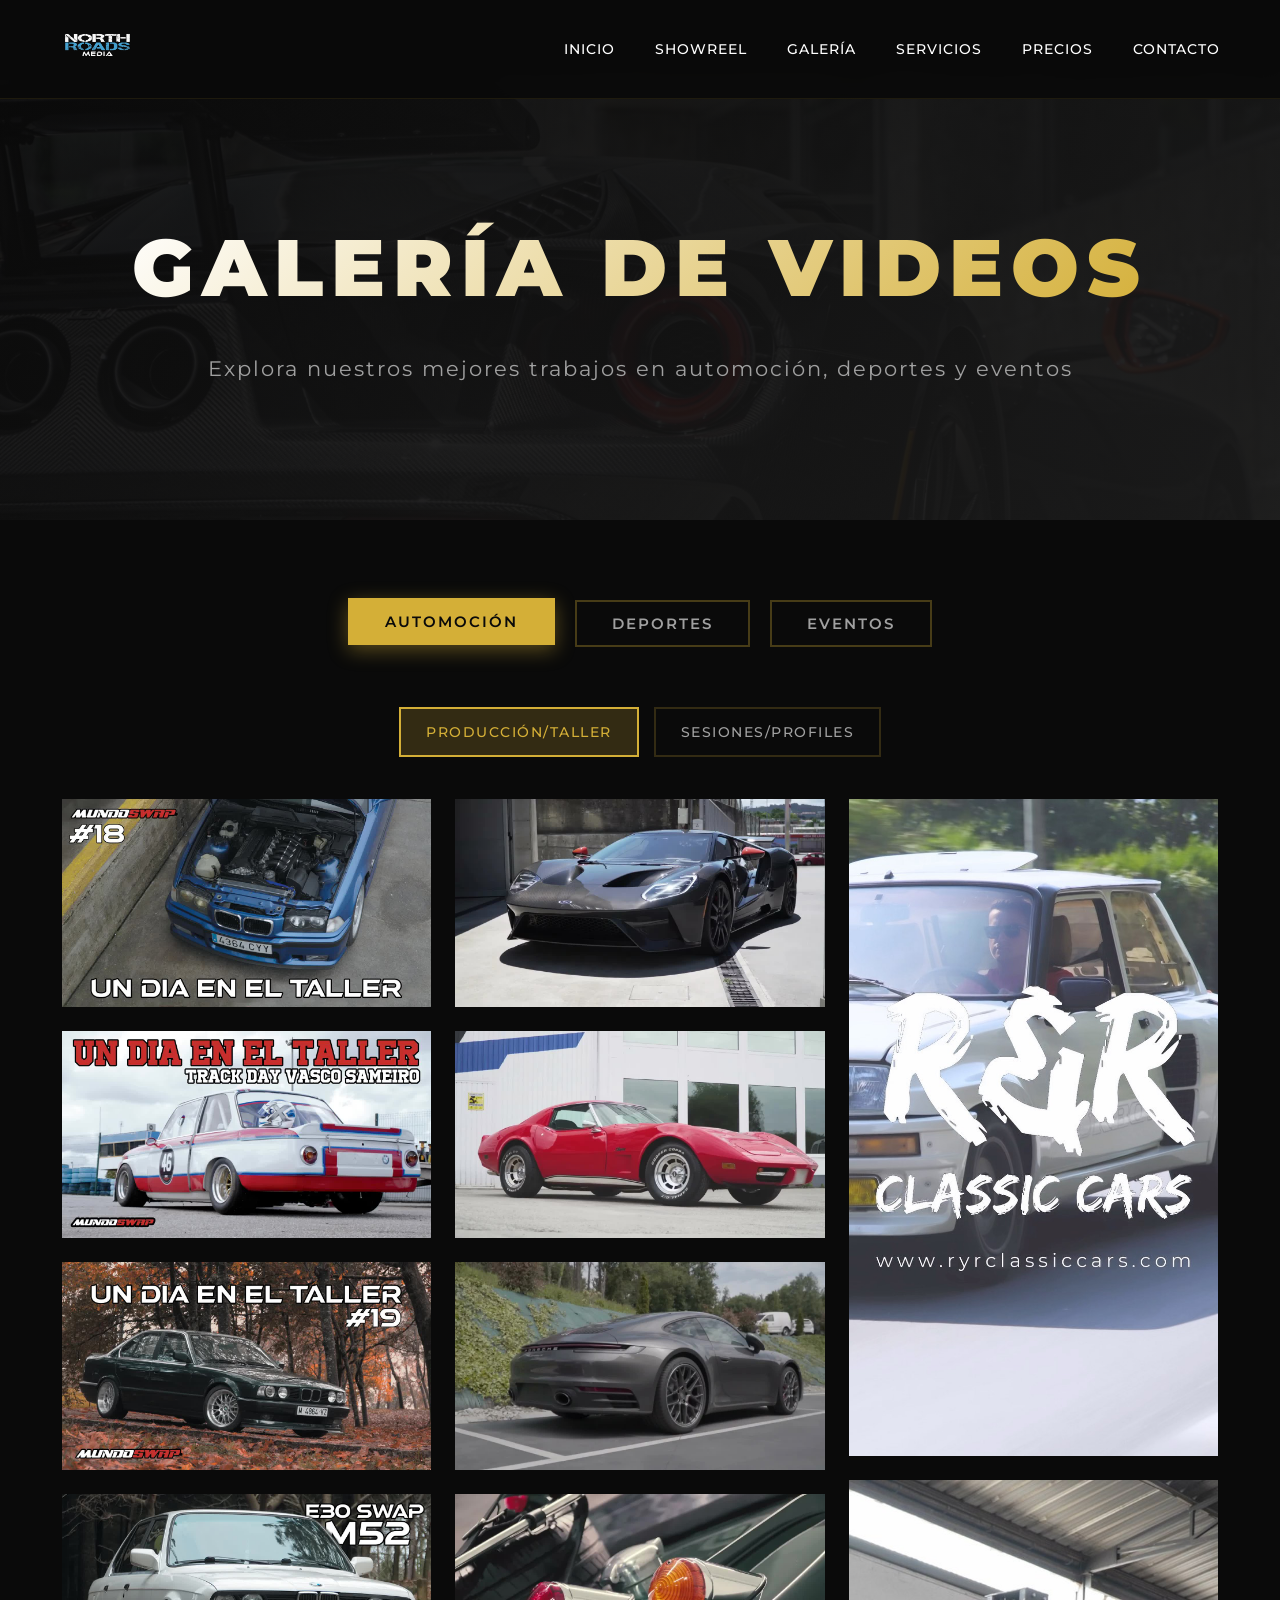
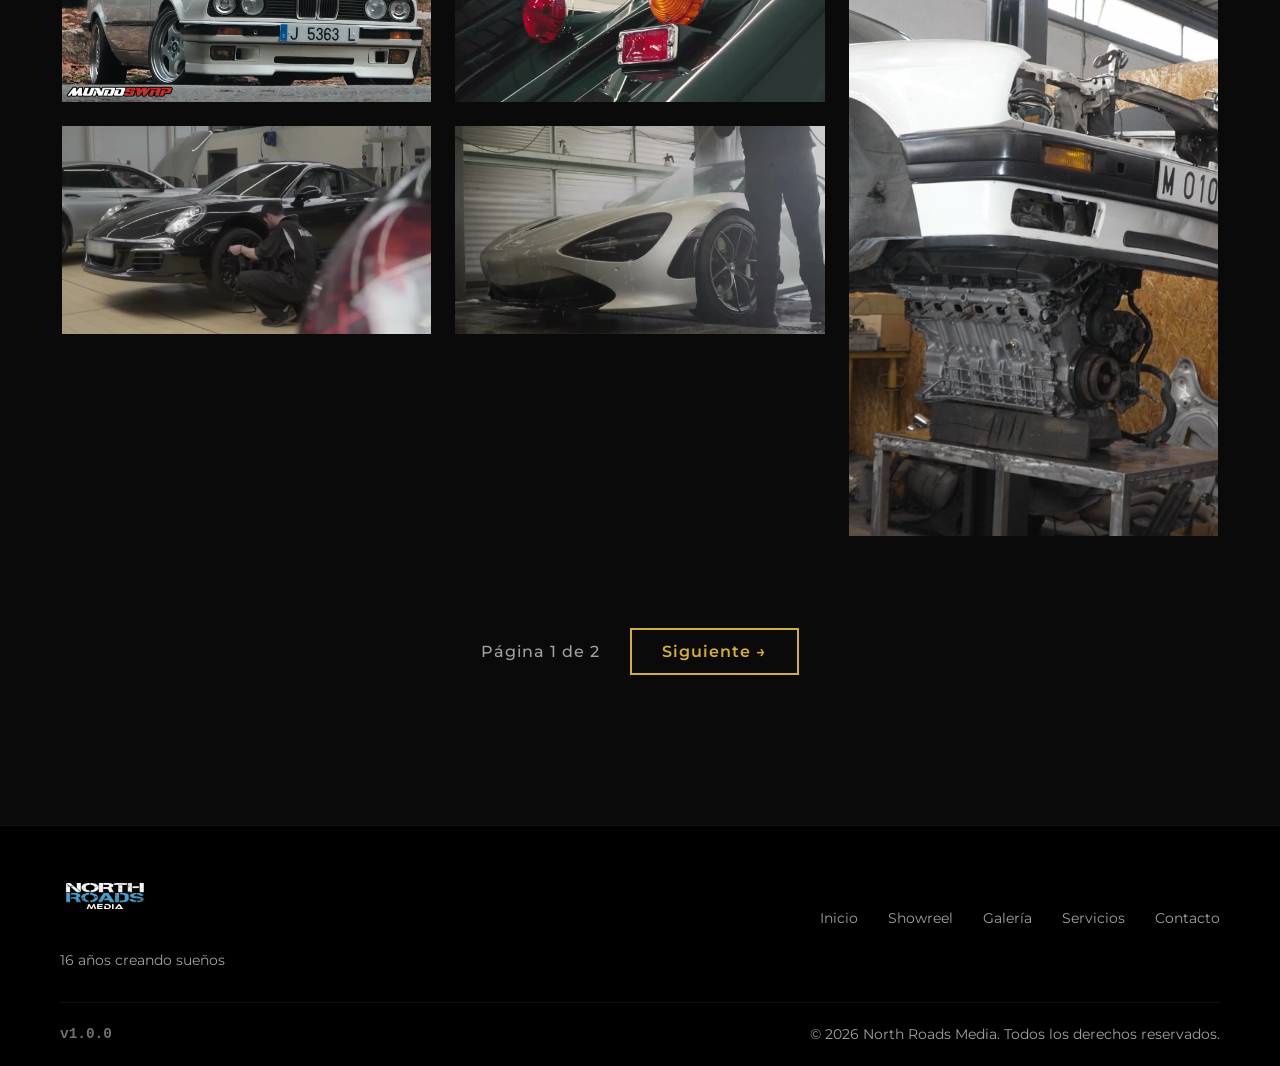
<file: galeria.html>
<!DOCTYPE html>
<html lang="es">
<head>
    <meta charset="UTF-8">
    <meta name="viewport" content="width=device-width, initial-scale=1.0">
    <title>Galería - North Roads Media</title>
    <!-- Favicon - múltiples formatos y ubicaciones -->
    <link rel="icon" type="image/x-icon" href="https://danielmanzanares.github.io/northroadsmedia/favicon.ico">
    <link rel="shortcut icon" type="image/x-icon" href="https://danielmanzanares.github.io/northroadsmedia/favicon.ico">
    <link rel="icon" type="image/png" sizes="32x32" href="https://danielmanzanares.github.io/northroadsmedia/assets/logos/favicon.png">
    <link rel="icon" type="image/png" sizes="512x512" href="https://danielmanzanares.github.io/northroadsmedia/assets/logos/favicon.png">
    <link rel="apple-touch-icon" href="https://danielmanzanares.github.io/northroadsmedia/assets/logos/favicon.png">
    <link rel="apple-touch-icon" sizes="180x180" href="https://danielmanzanares.github.io/northroadsmedia/assets/logos/favicon.png">
    <link rel="stylesheet" href="assets/css/style.css">
    <link rel="stylesheet" href="assets/css/gallery.css">
    <link rel="preconnect" href="https://fonts.googleapis.com">
    <link rel="preconnect" href="https://fonts.gstatic.com" crossorigin>
    <link href="https://fonts.googleapis.com/css2?family=Montserrat:wght@300;400;600;700;900&family=Playfair+Display:wght@400;700&display=swap" rel="stylesheet">
</head>
<body>
    <!-- Navigation -->
    <nav class="navbar">
        <div class="container">
            <div class="logo">
                <a href="index.html#inicio">
                    <img src="assets/logos/logo-navbar.png" alt="North Roads Media" class="logo-img">
                </a>
            </div>
            <ul class="nav-links">
                <li><a href="index.html#inicio">INICIO</a></li>
                <li><a href="index.html#showreel">SHOWREEL</a></li>
                <li><a href="galeria.html" class="active">GALERÍA</a></li>
                <li><a href="index.html#servicios">SERVICIOS</a></li>
                <li><a href="index.html#precios">PRECIOS</a></li>
                <li><a href="index.html#contacto">CONTACTO</a></li>
            </ul>
            <div class="burger">
                <div class="line1"></div>
                <div class="line2"></div>
                <div class="line3"></div>
            </div>
        </div>
    </nav>

    <!-- Gallery Hero -->
    <section class="gallery-hero" style="background-image: url('assets/images/gallery-hero.jpg');">
        <div class="gallery-hero-overlay"></div>
        <div class="container">
            <h1 class="gallery-hero-title">GALERÍA DE VIDEOS</h1>
            <p class="gallery-hero-subtitle">Explora nuestros mejores trabajos en automoción, deportes y eventos</p>
        </div>
    </section>

    <!-- Gallery Filters -->
    <section class="gallery-section">
        <div class="container">
            <!-- Filtros principales -->
            <div class="gallery-filters">
                <button class="gallery-filter-btn active" data-filter="automocion">AUTOMOCIÓN</button>
                <button class="gallery-filter-btn" data-filter="deportes">DEPORTES</button>
                <button class="gallery-filter-btn" data-filter="eventos">EVENTOS</button>
            </div>

            <!-- Sub-filtros (se muestran según categoría) -->
            <div class="gallery-subfilters" id="gallerySubfilters">
                <!-- Se llenarán dinámicamente -->
            </div>

            <!-- Gallery Grid -->
            <div class="gallery-grid" id="galleryGrid">
                <!-- Las imágenes se cargarán dinámicamente aquí -->
            </div>

            <div class="gallery-loading" id="galleryLoading">
                <div class="loading-spinner"></div>
                <p>Cargando galería...</p>
            </div>
        </div>
    </section>

    <!-- Video Modal -->
    <div class="lightbox" id="lightbox">
        <div class="lightbox-overlay" id="lightboxOverlay"></div>
        <div class="lightbox-content">
            <button class="lightbox-close" id="lightboxClose">
                <svg viewBox="0 0 24 24" fill="none" stroke="currentColor" stroke-width="2">
                    <line x1="18" y1="6" x2="6" y2="18"></line>
                    <line x1="6" y1="6" x2="18" y2="18"></line>
                </svg>
            </button>

            <button class="lightbox-prev" id="lightboxPrev">
                <svg viewBox="0 0 24 24" fill="none" stroke="currentColor" stroke-width="2">
                    <polyline points="15 18 9 12 15 6"></polyline>
                </svg>
            </button>

            <div class="lightbox-video-container" id="lightboxVideoContainer">
                <!-- El video se cargará dinámicamente aquí -->
            </div>

            <button class="lightbox-next" id="lightboxNext">
                <svg viewBox="0 0 24 24" fill="none" stroke="currentColor" stroke-width="2">
                    <polyline points="9 18 15 12 9 6"></polyline>
                </svg>
            </button>
        </div>
    </div>

    <!-- Footer -->
    <footer class="footer">
        <div class="container">
            <div class="footer-content">
                <div class="footer-logo">
                    <img src="assets/logos/logo-navbar.png" alt="North Roads Media" class="footer-logo-img">
                    <p>16 años creando sueños</p>
                </div>
                <div class="footer-links">
                    <a href="index.html#inicio">Inicio</a>
                    <a href="index.html#showreel">Showreel</a>
                    <a href="galeria.html">Galería</a>
                    <a href="index.html#servicios">Servicios</a>
                    <a href="index.html#contacto">Contacto</a>
                </div>
            </div>
            <div class="footer-bottom">
                <p class="footer-version">v1.0.0</p>
                <p>&copy; 2026 North Roads Media. Todos los derechos reservados.</p>
            </div>
        </div>
    </footer>

    <script>
        // Solo navegación para galería
        const burger = document.querySelector('.burger');
        const navLinks = document.querySelector('.nav-links');

        if (burger && navLinks) {
            burger.addEventListener('click', () => {
                navLinks.classList.toggle('active');
                burger.classList.toggle('toggle');
            });
        }
    </script>
    <script src="assets/js/gallery.js"></script>
</body>
</html>
</file>
<file: assets/css/style.css>
/* ===========================
   RESET & VARIABLES
   =========================== */
:root {
    --primary-color: #d4af37;
    --secondary-color: #1a1a1a;
    --accent-color: #c9a961;
    --text-color: #ffffff;
    --text-gray: #a0a0a0;
    --bg-dark: #0a0a0a;
    --bg-darker: #000000;
    --transition: all 0.3s cubic-bezier(0.4, 0, 0.2, 1);
    --shadow: 0 10px 40px rgba(0, 0, 0, 0.3);
}

* {
    margin: 0;
    padding: 0;
    box-sizing: border-box;
}

html {
    scroll-behavior: smooth;
}

body {
    font-family: 'Montserrat', sans-serif;
    background-color: var(--bg-dark);
    color: var(--text-color);
    line-height: 1.6;
    overflow-x: hidden;
}

.container {
    max-width: 1200px;
    margin: 0 auto;
    padding: 0 20px;
}

/* ===========================
   NAVIGATION
   =========================== */
.navbar {
    position: fixed;
    top: 0;
    left: 0;
    right: 0;
    background: rgba(10, 10, 10, 0.95);
    backdrop-filter: blur(10px);
    z-index: 1000;
    padding: 20px 0;
    border-bottom: 1px solid rgba(212, 175, 55, 0.1);
    transition: var(--transition);
}

.navbar .container {
    display: flex;
    justify-content: space-between;
    align-items: center;
}

.logo h1 {
    font-size: 1.5rem;
    font-weight: 700;
    letter-spacing: 3px;
    background: linear-gradient(135deg, var(--primary-color), var(--accent-color));
    -webkit-background-clip: text;
    -webkit-text-fill-color: transparent;
    background-clip: text;
}

.logo a {
    display: inline-block;
    text-decoration: none;
}

.logo-img {
    height: 50px;
    width: auto;
    transition: var(--transition);
}

.logo-img:hover {
    transform: scale(1.05);
    filter: brightness(1.2);
}

.nav-links {
    display: flex;
    list-style: none;
    gap: 40px;
}

.nav-links a {
    color: var(--text-color);
    text-decoration: none;
    font-size: 0.9rem;
    font-weight: 500;
    letter-spacing: 1px;
    position: relative;
    transition: var(--transition);
}

.nav-links a::after {
    content: '';
    position: absolute;
    bottom: -5px;
    left: 0;
    width: 0;
    height: 2px;
    background: var(--primary-color);
    transition: var(--transition);
}

.nav-links a:hover {
    color: var(--primary-color);
}

.nav-links a:hover::after {
    width: 100%;
}

.burger {
    display: none;
    cursor: pointer;
}

.burger div {
    width: 25px;
    height: 2px;
    background: var(--primary-color);
    margin: 5px;
    transition: var(--transition);
}

/* ===========================
   HERO SECTION
   =========================== */
.hero {
    height: 100vh;
    position: relative;
    display: flex;
    align-items: center;
    justify-content: center;
    overflow: hidden;
}

.hero-background {
    position: absolute;
    inset: 0;
    background-image: url('../images/hero-background.jpg');
    background-size: cover;
    background-position: 65% center;
    background-repeat: no-repeat;
    filter: brightness(0.7);
    z-index: 0;
}

/* Imagen específica para orientación vertical - MÚLTIPLES SELECTORES PARA ASEGURAR */
/* Nivel 1: Orientación portrait general */
@media (orientation: portrait) {
    .hero .hero-background,
    section#inicio .hero-background,
    .hero-background {
        background-image: url('../images/hero-background-mobile.jpg') !important;
        background-position: center center !important;
        filter: brightness(0.5) !important;
    }
}

/* Nivel 2: Portrait + Ancho máximo para tablets/móviles */
@media (max-width: 1024px) and (orientation: portrait) {
    section.hero .hero-background,
    .hero > .hero-background {
        background-image: url('../images/hero-background-mobile.jpg') !important;
        background-position: center center !important;
        background-size: cover !important;
        filter: brightness(0.5) !important;
    }
}

/* Nivel 3: Móviles pequeños (independiente de orientación) */
@media (max-width: 768px) {
    body .hero .hero-background,
    #inicio .hero-background {
        background-image: url('../images/hero-background-mobile.jpg') !important;
        background-position: center center !important;
        filter: brightness(0.5) !important;
    }
}

.hero::before {
    content: '';
    position: absolute;
    top: 0;
    left: 0;
    right: 0;
    bottom: 0;
    background:
        radial-gradient(circle at 20% 50%, rgba(212, 175, 55, 0.15) 0%, transparent 50%),
        radial-gradient(circle at 80% 80%, rgba(201, 169, 97, 0.15) 0%, transparent 50%);
    animation: pulse 10s ease-in-out infinite;
    z-index: 1;
}

@keyframes pulse {
    0%, 100% { opacity: 0.6; }
    50% { opacity: 1; }
}

.hero-overlay {
    position: absolute;
    inset: 0;
    background: linear-gradient(
        180deg,
        rgba(10, 10, 10, 0.2) 0%,
        rgba(26, 26, 26, 0.4) 50%,
        rgba(10, 10, 10, 0.7) 100%
    );
    z-index: 2;
}

.hero-content {
    text-align: center;
    z-index: 10;
    position: relative;
    max-width: 900px;
    padding: 0 20px;
}

.hero-logo {
    max-width: 500px;
    width: 90%;
    height: auto;
    margin-bottom: 40px;
    animation: fadeInDown 1s ease-out;
    filter: drop-shadow(0 10px 30px rgba(212, 175, 55, 0.3));
}

@keyframes fadeInDown {
    from {
        opacity: 0;
        transform: translateY(-30px);
    }
    to {
        opacity: 1;
        transform: translateY(0);
    }
}

.hero-title {
    font-size: clamp(2.5rem, 8vw, 5rem);
    font-weight: 900;
    letter-spacing: 5px;
    margin-bottom: 20px;
    background: linear-gradient(135deg, #ffffff 0%, var(--primary-color) 100%);
    -webkit-background-clip: text;
    -webkit-text-fill-color: transparent;
    background-clip: text;
    animation: fadeInUp 1s ease-out;
}

.hero-subtitle {
    font-size: clamp(1rem, 2vw, 1.5rem);
    color: var(--text-gray);
    letter-spacing: 3px;
    margin-bottom: 40px;
    animation: fadeInUp 1s ease-out 0.2s backwards;
}

.hero-buttons {
    display: flex;
    gap: 20px;
    justify-content: center;
    flex-wrap: wrap;
    animation: fadeInUp 1s ease-out 0.4s backwards;
}

@keyframes fadeInUp {
    from {
        opacity: 0;
        transform: translateY(30px);
    }
    to {
        opacity: 1;
        transform: translateY(0);
    }
}

.btn {
    padding: 15px 40px;
    font-size: 0.9rem;
    font-weight: 600;
    letter-spacing: 2px;
    text-decoration: none;
    border: 2px solid var(--primary-color);
    border-radius: 0;
    transition: var(--transition);
    cursor: pointer;
    display: inline-block;
}

.btn-primary {
    background: var(--primary-color);
    color: var(--bg-dark);
}

.btn-primary:hover {
    background: transparent;
    color: var(--primary-color);
    transform: translateY(-3px);
    box-shadow: 0 10px 30px rgba(212, 175, 55, 0.3);
}

.btn-secondary {
    background: transparent;
    color: var(--primary-color);
}

.btn-secondary:hover {
    background: var(--primary-color);
    color: var(--bg-dark);
    transform: translateY(-3px);
    box-shadow: 0 10px 30px rgba(212, 175, 55, 0.3);
}

.scroll-indicator {
    position: absolute;
    bottom: 40px;
    left: 50%;
    transform: translateX(-50%);
    display: flex;
    flex-direction: column;
    align-items: center;
    gap: 10px;
    color: var(--text-gray);
    font-size: 0.8rem;
    letter-spacing: 2px;
    animation: bounce 2s infinite;
    z-index: 10;
}

.scroll-line {
    width: 1px;
    height: 40px;
    background: linear-gradient(to bottom, var(--primary-color), transparent);
}

@keyframes bounce {
    0%, 100% { transform: translateX(-50%) translateY(0); }
    50% { transform: translateX(-50%) translateY(10px); }
}

/* ===========================
   SECTIONS
   =========================== */
section {
    padding: 100px 0;
}

.section-title {
    font-size: clamp(2rem, 5vw, 3rem);
    font-weight: 700;
    letter-spacing: 5px;
    text-align: center;
    margin-bottom: 20px;
    position: relative;
}

.section-title::after {
    content: '';
    display: block;
    width: 80px;
    height: 3px;
    background: var(--primary-color);
    margin: 20px auto;
}

.section-subtitle {
    text-align: center;
    color: var(--text-gray);
    font-size: 1.1rem;
    margin-bottom: 60px;
    letter-spacing: 1px;
}

/* ===========================
   SHOWREEL SECTION
   =========================== */
.showreel-section {
    background: var(--bg-darker);
    padding: 100px 0;
}

.main-video-wrapper {
    max-width: 1000px;
    margin: 0 auto 60px;
}

.video-thumbnail-link {
    display: block;
    text-decoration: none;
}

.video-thumbnail-container {
    position: relative;
    width: 100%;
    padding-bottom: 56.25%;
    overflow: hidden;
    border: 3px solid var(--primary-color);
    box-shadow: 0 20px 60px rgba(212, 175, 55, 0.3);
    transition: var(--transition);
    cursor: pointer;
}

.video-thumbnail-container:hover {
    box-shadow: 0 25px 70px rgba(212, 175, 55, 0.5);
    transform: translateY(-5px);
}

.video-thumbnail-container img {
    position: absolute;
    top: 0;
    left: 0;
    width: 100%;
    height: 100%;
    object-fit: cover;
    transition: var(--transition);
}

.video-thumbnail-container:hover img {
    transform: scale(1.05);
}

.video-play-overlay {
    position: absolute;
    inset: 0;
    background: linear-gradient(
        180deg,
        rgba(10, 10, 10, 0.3) 0%,
        rgba(10, 10, 10, 0.7) 100%
    );
    display: flex;
    align-items: center;
    justify-content: center;
    transition: var(--transition);
}

.video-thumbnail-container:hover .video-play-overlay {
    background: linear-gradient(
        180deg,
        rgba(10, 10, 10, 0.5) 0%,
        rgba(10, 10, 10, 0.8) 100%
    );
}

.play-button-large {
    width: 100px;
    height: 100px;
    background: var(--primary-color);
    border: 4px solid rgba(255, 255, 255, 0.9);
    border-radius: 50%;
    display: flex;
    align-items: center;
    justify-content: center;
    transition: var(--transition);
}

.play-button-large:hover {
    background: var(--accent-color);
    transform: scale(1.15);
    box-shadow: 0 0 40px rgba(212, 175, 55, 0.6);
}

.play-button-large svg {
    width: 40px;
    height: 40px;
    fill: var(--bg-dark);
    margin-left: 5px;
}

.play-button-small {
    width: 70px;
    height: 70px;
    background: var(--primary-color);
    border: 3px solid rgba(255, 255, 255, 0.9);
    border-radius: 50%;
    display: flex;
    align-items: center;
    justify-content: center;
    transition: var(--transition);
}

.video-thumbnail-container:hover .play-button-small {
    background: var(--accent-color);
    transform: scale(1.2);
    box-shadow: 0 0 30px rgba(212, 175, 55, 0.6);
}

.play-button-small svg {
    width: 28px;
    height: 28px;
    fill: var(--bg-dark);
    margin-left: 3px;
}

.videos-grid {
    display: grid;
    grid-template-columns: repeat(2, 1fr);
    gap: 30px;
    max-width: 1000px;
    margin: 0 auto;
}

.videos-grid .video-thumbnail-container {
    border: 2px solid rgba(212, 175, 55, 0.3);
}

.videos-grid .video-thumbnail-container:hover {
    border-color: var(--primary-color);
    box-shadow: 0 10px 30px rgba(212, 175, 55, 0.3);
}

.showreel-cta {
    text-align: center;
    margin-top: 60px;
}

/* ===========================
   VIDEO MODAL
   =========================== */
.video-modal {
    position: fixed;
    inset: 0;
    z-index: 9999;
    display: none;
    align-items: center;
    justify-content: center;
}

.video-modal.active {
    display: flex;
}

.video-modal-overlay {
    position: absolute;
    inset: 0;
    background: rgba(0, 0, 0, 0.95);
    backdrop-filter: blur(10px);
}

.video-modal-content {
    position: relative;
    width: 90%;
    max-width: 1200px;
    z-index: 10;
}

.video-modal-close {
    position: absolute;
    top: -50px;
    right: 0;
    width: 40px;
    height: 40px;
    background: transparent;
    border: 2px solid var(--primary-color);
    border-radius: 50%;
    cursor: pointer;
    display: flex;
    align-items: center;
    justify-content: center;
    transition: var(--transition);
}

.video-modal-close:hover {
    background: var(--primary-color);
    transform: rotate(90deg);
}

.video-modal-close svg {
    width: 20px;
    height: 20px;
    stroke: var(--primary-color);
    transition: var(--transition);
}

.video-modal-close:hover svg {
    stroke: var(--bg-dark);
}

.video-modal-player {
    position: relative;
    width: 100%;
    padding-bottom: 56.25%;
    background: var(--bg-dark);
    border: 3px solid var(--primary-color);
}

.video-modal-player iframe {
    position: absolute;
    top: 0;
    left: 0;
    width: 100%;
    height: 100%;
}

.video-error-message {
    text-align: center;
    padding: 40px;
    background: var(--secondary-color);
    border: 2px solid var(--primary-color);
    margin-top: 20px;
}

.video-error-message p {
    color: var(--text-color);
    font-size: 1.1rem;
    margin-bottom: 20px;
}

@media (max-width: 768px) {
    .video-modal-content {
        width: 95%;
    }

    .video-modal-close {
        top: -40px;
        right: 0;
    }
}

/* ===========================
   PORTFOLIO SECTION
   =========================== */
.portfolio-section {
    background: var(--bg-dark);
}

.portfolio-filters {
    display: flex;
    justify-content: center;
    gap: 20px;
    margin-bottom: 50px;
    flex-wrap: wrap;
}

.filter-btn {
    padding: 10px 30px;
    background: transparent;
    color: var(--text-gray);
    border: 1px solid rgba(212, 175, 55, 0.3);
    font-size: 0.9rem;
    font-weight: 500;
    letter-spacing: 2px;
    cursor: pointer;
    transition: var(--transition);
}

.filter-btn:hover,
.filter-btn.active {
    background: var(--primary-color);
    color: var(--bg-dark);
    border-color: var(--primary-color);
}

.portfolio-grid {
    display: grid;
    grid-template-columns: repeat(auto-fit, minmax(350px, 1fr));
    gap: 30px;
}

.portfolio-item {
    position: relative;
    overflow: hidden;
    aspect-ratio: 16/9;
    cursor: pointer;
    border: 1px solid rgba(212, 175, 55, 0.2);
}

.portfolio-thumbnail {
    position: relative;
    width: 100%;
    height: 100%;
}

.portfolio-thumbnail img {
    width: 100%;
    height: 100%;
    object-fit: cover;
    transition: var(--transition);
}

.portfolio-overlay {
    position: absolute;
    inset: 0;
    background: linear-gradient(180deg, transparent 0%, rgba(0, 0, 0, 0.95) 100%);
    display: flex;
    flex-direction: column;
    justify-content: flex-end;
    padding: 30px;
    opacity: 0;
    transition: var(--transition);
}

.portfolio-item:hover .portfolio-overlay {
    opacity: 1;
}

.portfolio-item:hover .portfolio-thumbnail img {
    transform: scale(1.1);
}

.portfolio-overlay h3 {
    font-size: 1.5rem;
    letter-spacing: 2px;
    margin-bottom: 10px;
}

.portfolio-overlay p {
    color: var(--text-gray);
    margin-bottom: 20px;
}

.portfolio-link {
    display: inline-block;
    padding: 10px 25px;
    background: var(--primary-color);
    color: var(--bg-dark);
    text-decoration: none;
    font-size: 0.9rem;
    font-weight: 600;
    letter-spacing: 1px;
    transition: var(--transition);
}

.portfolio-link:hover {
    background: var(--accent-color);
    transform: translateX(5px);
}

/* ===========================
   SERVICIOS SECTION
   =========================== */
.servicios-section {
    background: var(--bg-darker);
}

.servicios-grid {
    display: grid;
    grid-template-columns: repeat(auto-fit, minmax(280px, 1fr));
    gap: 30px;
}

.servicio-card {
    background: var(--secondary-color);
    padding: 40px;
    border: 1px solid rgba(212, 175, 55, 0.1);
    transition: var(--transition);
    position: relative;
    overflow: hidden;
}

.servicio-card::before {
    content: '';
    position: absolute;
    top: 0;
    left: -100%;
    width: 100%;
    height: 3px;
    background: var(--primary-color);
    transition: var(--transition);
}

.servicio-card:hover {
    transform: translateY(-10px);
    border-color: var(--primary-color);
    box-shadow: 0 20px 40px rgba(212, 175, 55, 0.2);
}

.servicio-card:hover::before {
    left: 0;
}

.servicio-icon {
    width: 60px;
    height: 60px;
    margin-bottom: 20px;
    color: var(--primary-color);
}

.servicio-icon svg {
    width: 100%;
    height: 100%;
}

.servicio-card h3 {
    font-size: 1.3rem;
    letter-spacing: 2px;
    margin-bottom: 15px;
    color: var(--primary-color);
}

.servicio-card p {
    color: var(--text-gray);
    margin-bottom: 20px;
    line-height: 1.8;
}

.servicio-features {
    list-style: none;
}

.servicio-features li {
    padding: 8px 0;
    padding-left: 25px;
    color: var(--text-gray);
    position: relative;
    font-size: 0.9rem;
}

.servicio-features li::before {
    content: '▸';
    position: absolute;
    left: 0;
    color: var(--primary-color);
}

/* ===========================
   ABOUT SECTION
   =========================== */
.about-section {
    background: var(--bg-dark);
}

.about-content {
    display: grid;
    grid-template-columns: 1fr 1.5fr;
    gap: 60px;
    align-items: center;
}

.about-image {
    position: relative;
}

.about-image img {
    width: 100%;
    height: auto;
    border: 3px solid var(--primary-color);
    box-shadow: var(--shadow);
}

.about-text h2 {
    text-align: left;
}

.about-text h2::after {
    margin: 20px 0;
}

.about-text h3 {
    font-size: 1.5rem;
    color: var(--primary-color);
    margin-bottom: 20px;
    letter-spacing: 2px;
}

.about-text p {
    color: var(--text-gray);
    margin-bottom: 20px;
    line-height: 1.8;
}

.about-stats {
    display: flex;
    gap: 40px;
    margin-top: 40px;
}

.stat {
    display: flex;
    flex-direction: column;
    align-items: center;
}

.stat-number {
    font-size: 3rem;
    font-weight: 700;
    color: var(--primary-color);
    line-height: 1;
}

.stat-label {
    color: var(--text-gray);
    font-size: 0.9rem;
    letter-spacing: 1px;
    margin-top: 5px;
}

/* ===========================
   CONTACT SECTION
   =========================== */
.contact-section {
    background: var(--bg-darker);
}

.contact-content {
    display: grid;
    grid-template-columns: 1fr 1.5fr;
    gap: 60px;
    max-width: 1000px;
    margin: 0 auto;
}

.contact-info {
    display: flex;
    flex-direction: column;
    gap: 30px;
}

.contact-info-centered {
    display: flex;
    flex-direction: column;
    gap: 40px;
    max-width: 800px;
    margin: 0 auto;
    align-items: center;
    text-align: center;
}

.contact-item {
    display: flex;
    gap: 20px;
    align-items: flex-start;
}

.contact-icon {
    width: 40px;
    height: 40px;
    color: var(--primary-color);
    flex-shrink: 0;
}

.contact-icon svg {
    width: 100%;
    height: 100%;
}

.contact-item h4 {
    font-size: 1.1rem;
    margin-bottom: 5px;
    letter-spacing: 1px;
}

.contact-item a,
.contact-item p {
    color: var(--text-gray);
    text-decoration: none;
    transition: var(--transition);
}

.contact-item a:hover {
    color: var(--primary-color);
}

.social-links {
    display: flex;
    gap: 15px;
    margin-top: 20px;
}

.social-link {
    width: 40px;
    height: 40px;
    display: flex;
    align-items: center;
    justify-content: center;
    border: 1px solid rgba(212, 175, 55, 0.3);
    color: var(--primary-color);
    transition: var(--transition);
}

.social-link:hover {
    background: var(--primary-color);
    color: var(--bg-dark);
    transform: translateY(-3px);
}

.social-link svg {
    width: 20px;
    height: 20px;
}

/* ===========================
   CONTACT FORM
   =========================== */
.contact-form {
    display: flex;
    flex-direction: column;
    gap: 25px;
}

.form-row {
    display: grid;
    grid-template-columns: 1fr 1fr;
    gap: 25px;
}

.form-group {
    position: relative;
}

.form-group input,
.form-group textarea {
    width: 100%;
    padding: 15px;
    background: var(--secondary-color);
    border: 1px solid rgba(212, 175, 55, 0.2);
    color: var(--text-color);
    font-family: 'Montserrat', sans-serif;
    font-size: 1rem;
    transition: var(--transition);
}

.form-group input:focus,
.form-group textarea:focus {
    outline: none;
    border-color: var(--primary-color);
}

.form-group label {
    position: absolute;
    left: 15px;
    top: 15px;
    color: var(--text-gray);
    pointer-events: none;
    transition: var(--transition);
}

.form-group input:focus + label,
.form-group input:not(:placeholder-shown) + label,
.form-group textarea:focus + label,
.form-group textarea:not(:placeholder-shown) + label {
    top: -10px;
    left: 10px;
    font-size: 0.8rem;
    background: var(--bg-darker);
    padding: 0 5px;
    color: var(--primary-color);
}

.form-group textarea {
    resize: vertical;
    min-height: 150px;
}

/* ===========================
   FOOTER
   =========================== */
.footer {
    background: var(--bg-darker);
    border-top: 1px solid rgba(212, 175, 55, 0.1);
    padding: 40px 0 20px;
}

.footer-content {
    display: flex;
    justify-content: space-between;
    align-items: center;
    margin-bottom: 30px;
}

.footer-logo h3 {
    font-size: 1.2rem;
    letter-spacing: 3px;
    margin-bottom: 10px;
    color: var(--primary-color);
}

.footer-logo-img {
    height: 60px;
    width: auto;
    margin-bottom: 15px;
    transition: var(--transition);
}

.footer-logo-img:hover {
    filter: brightness(1.2);
}

.footer-logo p {
    color: var(--text-gray);
    font-size: 0.9rem;
}

.footer-links {
    display: flex;
    gap: 30px;
}

.footer-links a {
    color: var(--text-gray);
    text-decoration: none;
    font-size: 0.9rem;
    transition: var(--transition);
}

.footer-links a:hover {
    color: var(--primary-color);
}

.footer-bottom {
    display: flex;
    justify-content: space-between;
    align-items: center;
    padding-top: 20px;
    border-top: 1px solid rgba(212, 175, 55, 0.1);
}

.footer-bottom p {
    color: var(--text-gray);
    font-size: 0.9rem;
    margin: 0;
}

.footer-version {
    font-family: 'Courier New', monospace;
    font-weight: 600;
    color: var(--primary-color);
    opacity: 0.7;
    transition: opacity 0.3s ease;
}

.footer-version:hover {
    opacity: 1;
}

/* ===========================
   RESPONSIVE
   =========================== */
@media (max-width: 768px) {
    .nav-links {
        position: fixed;
        right: -100%;
        top: 70px;
        flex-direction: column;
        background: rgba(10, 10, 10, 0.98);
        width: 100%;
        padding: 50px 0;
        transition: var(--transition);
        border-top: 1px solid rgba(212, 175, 55, 0.2);
    }

    .nav-links.active {
        right: 0;
    }

    .burger {
        display: block;
    }

    .portfolio-grid {
        grid-template-columns: 1fr;
    }

    .about-content {
        grid-template-columns: 1fr;
    }

    .contact-content {
        grid-template-columns: 1fr;
    }

    .form-row {
        grid-template-columns: 1fr;
    }

    .footer-content {
        flex-direction: column;
        gap: 30px;
        text-align: center;
    }

    .footer-links {
        flex-direction: column;
        gap: 15px;
    }

    .about-stats {
        justify-content: center;
    }

    .precios-grid {
        grid-template-columns: 1fr;
    }

    .videos-grid {
        grid-template-columns: 1fr;
    }
}

/* ===========================
   PRECIOS SECTION
   =========================== */
.precios-section {
    background: var(--bg-dark);
}

.precios-grid {
    display: grid;
    grid-template-columns: repeat(auto-fit, minmax(300px, 1fr));
    gap: 40px;
    margin-bottom: 60px;
}

.precio-category {
    background: var(--secondary-color);
    padding: 40px;
    border: 1px solid rgba(212, 175, 55, 0.2);
    transition: var(--transition);
}

.precio-category:hover {
    border-color: var(--primary-color);
    transform: translateY(-5px);
    box-shadow: 0 15px 40px rgba(212, 175, 55, 0.2);
}

.precio-category h3 {
    font-size: 1.8rem;
    letter-spacing: 3px;
    margin-bottom: 30px;
    color: var(--primary-color);
    text-align: center;
    padding-bottom: 20px;
    border-bottom: 2px solid rgba(212, 175, 55, 0.3);
}

.precio-items {
    display: flex;
    flex-direction: column;
    gap: 20px;
}

.precio-item {
    display: flex;
    justify-content: space-between;
    align-items: center;
    padding: 15px 0;
    border-bottom: 1px solid rgba(212, 175, 55, 0.1);
}

.precio-item:last-child {
    border-bottom: none;
}

.precio-label {
    color: var(--text-gray);
    font-size: 0.95rem;
    letter-spacing: 1px;
}

.precio-valor {
    color: var(--primary-color);
    font-size: 1.2rem;
    font-weight: 700;
    letter-spacing: 1px;
}

.precios-note {
    text-align: center;
    padding: 40px;
    background: rgba(212, 175, 55, 0.05);
    border: 1px solid rgba(212, 175, 55, 0.2);
}

.precios-note p {
    color: var(--text-gray);
    font-size: 1.1rem;
    margin-bottom: 25px;
    line-height: 1.6;
}

/* ===========================
   CUSTOM CURSOR
   =========================== */
.custom-cursor,
.cursor-follower {
    width: 10px;
    height: 10px;
    border-radius: 50%;
    position: fixed;
    pointer-events: none;
    z-index: 9999;
    transition: transform 0.2s ease;
}

.custom-cursor {
    background: var(--primary-color);
    mix-blend-mode: difference;
}

.cursor-follower {
    width: 30px;
    height: 30px;
    border: 2px solid var(--primary-color);
    background: transparent;
    margin-left: -15px;
    margin-top: -15px;
    mix-blend-mode: difference;
}

@media (max-width: 768px) {
    .custom-cursor,
    .cursor-follower {
        display: none;
    }
}
/* Mundoswap Section - Alternative Background */
.about-section-alt {
    background: linear-gradient(135deg, var(--bg-dark) 0%, var(--bg-darker) 100%);
}

/* Reverse content order (video left, text right) */
.about-content-reverse {
    grid-template-columns: 1.5fr 1fr;
    direction: ltr;
}

/* Video styling in about section */
.about-video video {
    width: 100%;
    height: auto;
    border: 3px solid var(--primary-color);
    box-shadow: var(--shadow);
    border-radius: 4px;
}

/* Responsive adjustments for Mundoswap section */
@media (max-width: 968px) {
    .about-content-reverse {
        grid-template-columns: 1fr;
        direction: ltr;
    }

    .about-video {
        order: 1;
    }

    .about-text {
        order: 2;
    }
}

/* Footer Responsive */
@media (max-width: 768px) {
    .footer-bottom {
        flex-direction: column;
        gap: 10px;
        text-align: center;
    }

    .footer-version {
        order: 2;
        font-size: 0.8rem;
    }

    .footer-bottom p:not(.footer-version) {
        order: 1;
    }
}
</file>
<file: assets/css/gallery.css>
/* ===========================================
   GALLERY PAGE STYLES
   =========================================== */

/* Gallery Hero */
.gallery-hero {
    min-height: 50vh;
    display: flex;
    align-items: center;
    justify-content: center;
    background-image: url('../gallery/automocion/auto_03.jpeg');
    background-size: cover;
    background-position: center;
    background-attachment: fixed;
    position: relative;
    overflow: hidden;
    margin-top: 70px;
}

.gallery-hero::before {
    content: '';
    position: absolute;
    inset: 0;
    background: linear-gradient(135deg, rgba(10, 10, 10, 0.7) 0%, rgba(26, 26, 26, 0.8) 100%);
    z-index: 1;
}

.gallery-hero .container {
    position: relative;
    z-index: 2;
}

.gallery-hero-title {
    font-size: clamp(3rem, 8vw, 5rem);
    font-weight: 900;
    letter-spacing: 8px;
    background: linear-gradient(135deg, #ffffff 0%, var(--primary-color) 100%);
    -webkit-background-clip: text;
    -webkit-text-fill-color: transparent;
    background-clip: text;
    text-align: center;
    margin-bottom: 20px;
}

.gallery-hero-subtitle {
    font-size: clamp(1rem, 2vw, 1.3rem);
    color: var(--text-gray);
    text-align: center;
    letter-spacing: 2px;
}

/* Gallery Section */
.gallery-section {
    background: var(--bg-dark);
    padding: 80px 0 120px;
}

/* Gallery Filters */
.gallery-filters {
    display: flex;
    justify-content: center;
    gap: 20px;
    margin-bottom: 60px;
    flex-wrap: wrap;
}

.gallery-filter-btn {
    padding: 12px 35px;
    background: transparent;
    color: var(--text-gray);
    border: 2px solid rgba(212, 175, 55, 0.3);
    font-size: 0.95rem;
    font-weight: 600;
    letter-spacing: 2px;
    cursor: pointer;
    transition: var(--transition);
    font-family: 'Montserrat', sans-serif;
}

.gallery-filter-btn:hover,
.gallery-filter-btn.active {
    background: var(--primary-color);
    color: var(--bg-dark);
    border-color: var(--primary-color);
    transform: translateY(-2px);
    box-shadow: 0 5px 20px rgba(212, 175, 55, 0.4);
}

/* Gallery Grid - Masonry Layout */
.gallery-grid {
    column-count: 3;
    column-gap: 20px;
    max-width: 1400px;
    margin: 0 auto;
}

.gallery-item {
    break-inside: avoid;
    margin-bottom: 20px;
    position: relative;
    overflow: hidden;
    cursor: pointer;
    border: 2px solid transparent;
    transition: var(--transition);
}

.gallery-item:hover {
    border-color: var(--primary-color);
    transform: translateY(-5px);
}

.gallery-item img {
    width: 100%;
    height: auto;
    display: block;
    transition: var(--transition);
}

.gallery-item:hover img {
    transform: scale(1.05);
}

.gallery-item-overlay {
    position: absolute;
    inset: 0;
    background: linear-gradient(
        180deg,
        transparent 0%,
        rgba(10, 10, 10, 0.8) 100%
    );
    opacity: 0;
    transition: var(--transition);
    display: flex;
    flex-direction: column;
    justify-content: flex-end;
    padding: 20px;
}

.gallery-item:hover .gallery-item-overlay {
    opacity: 1;
}

.gallery-item-category {
    color: var(--primary-color);
    font-size: 0.85rem;
    font-weight: 600;
    letter-spacing: 2px;
    text-transform: uppercase;
    margin-bottom: 5px;
}

.gallery-item-title {
    color: var(--text-color);
    font-size: 1.1rem;
    font-weight: 600;
    letter-spacing: 1px;
}

/* Loading State */
.gallery-loading {
    text-align: center;
    padding: 100px 20px;
}

.loading-spinner {
    width: 50px;
    height: 50px;
    border: 3px solid rgba(212, 175, 55, 0.2);
    border-top-color: var(--primary-color);
    border-radius: 50%;
    animation: spin 1s linear infinite;
    margin: 0 auto 20px;
}

@keyframes spin {
    to { transform: rotate(360deg); }
}

.gallery-loading p {
    color: var(--text-gray);
    font-size: 1.1rem;
    letter-spacing: 1px;
}

/* Lightbox */
.lightbox {
    position: fixed;
    inset: 0;
    z-index: 9999;
    display: none;
    align-items: center;
    justify-content: center;
}

.lightbox.active {
    display: flex;
}

.lightbox-overlay {
    position: absolute;
    inset: 0;
    background: rgba(0, 0, 0, 0.95);
    backdrop-filter: blur(10px);
}

.lightbox-content {
    position: relative;
    width: 90%;
    max-width: 1200px;
    height: 90vh;
    display: flex;
    align-items: center;
    justify-content: center;
    z-index: 10;
}

.lightbox-close {
    position: absolute;
    top: 20px;
    right: 20px;
    width: 50px;
    height: 50px;
    background: transparent;
    border: 2px solid var(--primary-color);
    border-radius: 50%;
    cursor: pointer;
    display: flex;
    align-items: center;
    justify-content: center;
    transition: var(--transition);
    z-index: 20;
}

.lightbox-close:hover {
    background: var(--primary-color);
    transform: rotate(90deg);
}

.lightbox-close svg {
    width: 24px;
    height: 24px;
    stroke: var(--primary-color);
    transition: var(--transition);
}

.lightbox-close:hover svg {
    stroke: var(--bg-dark);
}

.lightbox-prev,
.lightbox-next {
    position: absolute;
    top: 50%;
    transform: translateY(-50%);
    width: 60px;
    height: 60px;
    background: rgba(212, 175, 55, 0.2);
    border: 2px solid var(--primary-color);
    border-radius: 50%;
    cursor: pointer;
    display: flex;
    align-items: center;
    justify-content: center;
    transition: var(--transition);
    z-index: 20;
}

.lightbox-prev {
    left: 40px;
}

.lightbox-next {
    right: 40px;
}

.lightbox-prev:hover,
.lightbox-next:hover {
    background: var(--primary-color);
    transform: translateY(-50%) scale(1.1);
}

.lightbox-prev svg,
.lightbox-next svg {
    width: 28px;
    height: 28px;
    stroke: var(--primary-color);
    transition: var(--transition);
}

.lightbox-prev:hover svg,
.lightbox-next:hover svg {
    stroke: var(--bg-dark);
}

.lightbox-image-container {
    max-width: 100%;
    max-height: 100%;
    display: flex;
    flex-direction: column;
    align-items: center;
}

.lightbox-image-container img {
    max-width: 100%;
    max-height: 80vh;
    object-fit: contain;
    border: 3px solid var(--primary-color);
    box-shadow: 0 20px 60px rgba(212, 175, 55, 0.3);
}

.lightbox-caption {
    margin-top: 20px;
    padding: 15px 30px;
    background: rgba(10, 10, 10, 0.8);
    border: 1px solid var(--primary-color);
    color: var(--text-color);
    font-size: 1.1rem;
    letter-spacing: 1px;
    text-align: center;
}

/* Responsive */
@media (max-width: 1024px) {
    .gallery-grid {
        column-count: 2;
    }

    .lightbox-prev {
        left: 20px;
    }

    .lightbox-next {
        right: 20px;
    }
}

@media (max-width: 768px) {
    .gallery-grid {
        column-count: 1;
        column-gap: 0;
    }

    .gallery-item {
        margin-bottom: 15px;
    }

    .gallery-filters {
        gap: 10px;
    }

    .gallery-filter-btn {
        padding: 10px 20px;
        font-size: 0.85rem;
    }

    .lightbox-prev,
    .lightbox-next {
        width: 50px;
        height: 50px;
    }

    .lightbox-prev {
        left: 10px;
    }

    .lightbox-next {
        right: 10px;
    }

    .lightbox-close {
        top: 10px;
        right: 10px;
        width: 45px;
        height: 45px;
    }
}

/* Hide/Show with filter animation */
.gallery-item.hidden {
    opacity: 0;
    transform: scale(0.8);
    height: 0;
    margin: 0;
    overflow: hidden;
    transition: all 0.3s ease-out;
}

.gallery-item.visible {
    opacity: 1;
    transform: scale(1);
    transition: all 0.3s ease-out;
}

/* Pagination */
.gallery-pagination {
    display: flex;
    justify-content: center;
    align-items: center;
    gap: 30px;
    margin-top: 60px;
    padding: 30px 0;
}

.pagination-btn {
    padding: 12px 30px;
    background: transparent;
    color: var(--primary-color);
    border: 2px solid var(--primary-color);
    font-size: 1rem;
    font-weight: 600;
    letter-spacing: 1px;
    cursor: pointer;
    transition: var(--transition);
    font-family: 'Montserrat', sans-serif;
}

.pagination-btn:hover {
    background: var(--primary-color);
    color: var(--bg-dark);
    transform: translateY(-2px);
    box-shadow: 0 5px 20px rgba(212, 175, 55, 0.4);
}

.pagination-info {
    color: var(--text-gray);
    font-size: 1rem;
    letter-spacing: 1px;
    font-weight: 500;
}

@media (max-width: 768px) {
    .gallery-pagination {
        gap: 15px;
        margin-top: 40px;
    }

    .pagination-btn {
        padding: 10px 20px;
        font-size: 0.9rem;
    }

    .pagination-info {
        font-size: 0.9rem;
    }
}
/* ===========================================
   VIDEO GALLERY ADDITIONS
   =========================================== */

/* Gallery Hero Overlay */
.gallery-hero-overlay {
    position: absolute;
    inset: 0;
    background: linear-gradient(135deg, rgba(10, 10, 10, 0.7) 0%, rgba(26, 26, 26, 0.8) 100%);
    z-index: 1;
}

/* Sub-filters */
.gallery-subfilters {
    display: flex;
    justify-content: center;
    gap: 15px;
    margin-bottom: 40px;
    flex-wrap: wrap;
    min-height: 50px;
}

.gallery-subfilter-btn {
    padding: 10px 25px;
    background: transparent;
    color: var(--text-gray);
    border: 2px solid rgba(212, 175, 55, 0.2);
    font-size: 0.85rem;
    font-weight: 500;
    letter-spacing: 1.5px;
    cursor: pointer;
    transition: var(--transition);
    font-family: 'Montserrat', sans-serif;
}

.gallery-subfilter-btn:hover,
.gallery-subfilter-btn.active {
    background: rgba(212, 175, 55, 0.2);
    color: var(--primary-color);
    border-color: var(--primary-color);
}

/* Video Play Icon Overlay */
.gallery-item::after {
    content: '';
    position: absolute;
    top: 50%;
    left: 50%;
    transform: translate(-50%, -50%);
    width: 70px;
    height: 70px;
    background: rgba(212, 175, 55, 0.9);
    border-radius: 50%;
    opacity: 0;
    transition: var(--transition);
    pointer-events: none;
}

.gallery-item:hover::after {
    opacity: 1;
}

.gallery-item::before {
    content: '';
    position: absolute;
    top: 50%;
    left: calc(50% + 3px);
    transform: translate(-50%, -50%);
    width: 0;
    height: 0;
    border-left: 20px solid var(--bg-dark);
    border-top: 12px solid transparent;
    border-bottom: 12px solid transparent;
    opacity: 0;
    transition: var(--transition);
    z-index: 10;
    pointer-events: none;
}

.gallery-item:hover::before {
    opacity: 1;
}

/* Lightbox Video Container */
.lightbox-video-container {
    width: 100%;
    max-width: 1200px;
    aspect-ratio: 16/9;
    background: #000;
    border: 2px solid var(--primary-color);
    box-shadow: 0 0 50px rgba(212, 175, 55, 0.3);
}

/* Instagram Reels - Vertical Format */
.lightbox-video-container.platform-instagram {
    max-width: 500px;
    aspect-ratio: 9/16;
    max-height: 90vh;
}

.lightbox-video-container iframe {
    width: 100%;
    height: 100%;
    border: none;
}

/* Responsive Adjustments */
@media (max-width: 768px) {
    .gallery-subfilters {
        gap: 10px;
    }

    .gallery-subfilter-btn {
        padding: 8px 20px;
        font-size: 0.8rem;
    }

    .lightbox-content {
        width: 95%;
        height: 95vh;
    }

    /* En móvil, Instagram se ajusta mejor a pantalla vertical */
    .lightbox-video-container.platform-instagram {
        max-width: 100%;
    }

    .lightbox-prev {
        left: 10px;
    }

    .lightbox-next {
        right: 10px;
    }

    .gallery-item::after {
        width: 50px;
        height: 50px;
    }

    .gallery-item::before {
        border-left-width: 15px;
        border-top-width: 10px;
        border-bottom-width: 10px;
    }
}

/* Instagram Reel Button */
.instagram-reel-button {
    position: absolute;
    top: 90px;
    right: 20px;
    display: flex;
    align-items: center;
    gap: 8px;
    padding: 12px 20px;
    background: linear-gradient(45deg, #f09433 0%, #e6683c 25%, #dc2743 50%, #cc2366 75%, #bc1888 100%);
    color: #fff;
    text-decoration: none;
    border-radius: 50px;
    font-size: 0.9rem;
    font-weight: 600;
    letter-spacing: 0.5px;
    box-shadow: 0 4px 15px rgba(188, 24, 136, 0.4);
    transition: all 0.3s ease;
    z-index: 10;
    backdrop-filter: blur(10px);
}

.instagram-reel-button:hover {
    transform: translateY(-2px) scale(1.05);
    box-shadow: 0 6px 25px rgba(188, 24, 136, 0.6);
}

.instagram-reel-button svg {
    width: 20px;
    height: 20px;
    filter: drop-shadow(0 2px 4px rgba(0, 0, 0, 0.3));
}

.instagram-reel-button span {
    text-shadow: 0 1px 2px rgba(0, 0, 0, 0.2);
}

/* Responsive - Mobile */
@media (max-width: 768px) {
    .instagram-reel-button {
        top: 80px;
        right: 10px;
        padding: 10px 16px;
        font-size: 0.8rem;
        gap: 6px;
    }

    .instagram-reel-button svg {
        width: 18px;
        height: 18px;
    }

    .instagram-reel-button span {
        display: none;
    }

    /* Show icon only on mobile */
    .instagram-reel-button::after {
        content: '';
    }
}

/* Animation on appear */
@keyframes slideInFromTop {
    from {
        opacity: 0;
        transform: translateY(-20px);
    }
    to {
        opacity: 1;
        transform: translateY(0);
    }
}

.instagram-reel-button {
    animation: slideInFromTop 0.4s ease-out;
}
</file>
